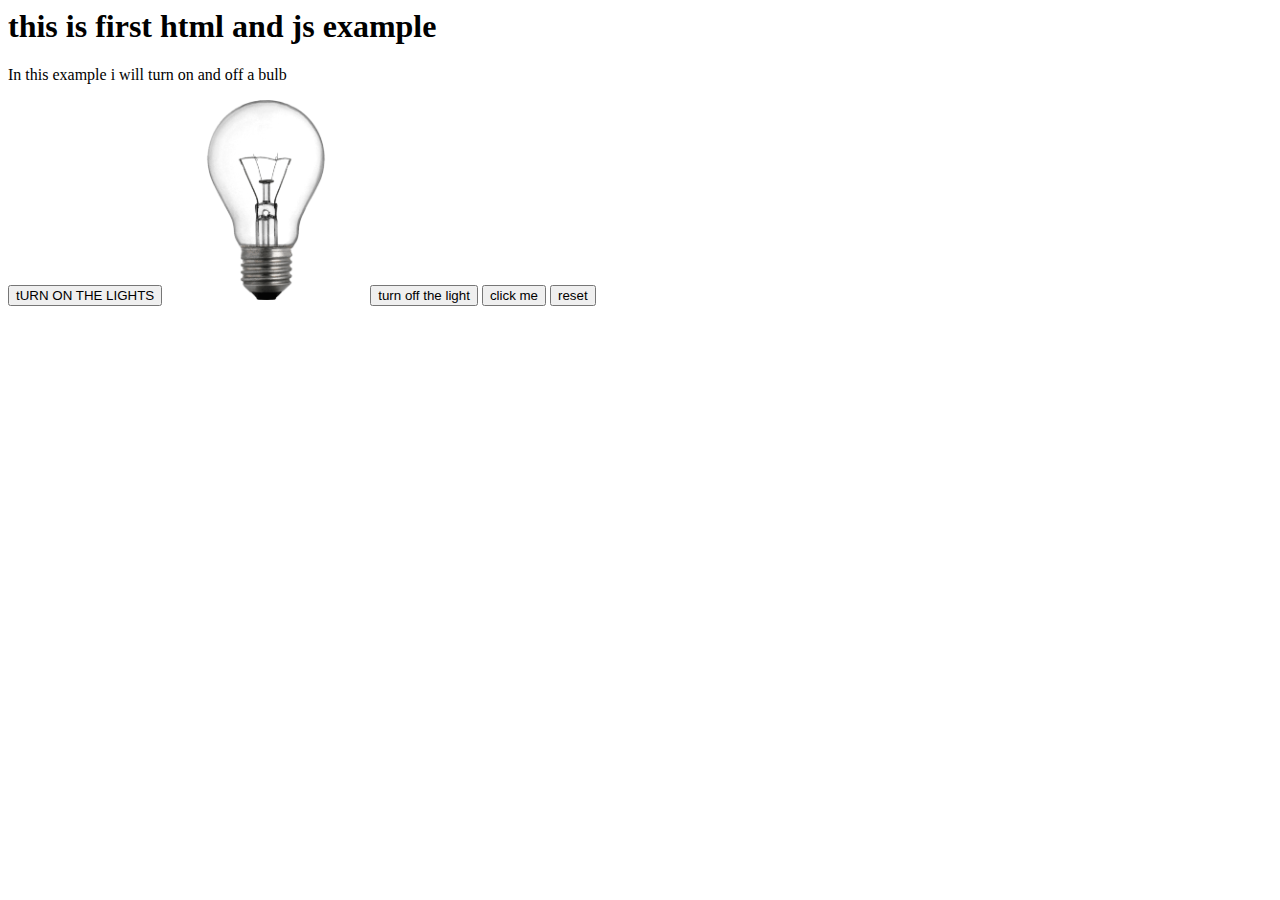
<file: day3/index.html>
<html>
    <head>
        <title>eg1.js </title>
    </head>
    <body>
        <h1>this is first html and js example </h1>
        <p> In this example i will turn on  and off a bulb</p>
        <button onclick="document.getElementById('myImage').src='images/on.png'">tURN ON THE LIGHTS </button>
        <img id="myImage" src="images/off.png"style="width:200px">
      
        <button  onclick="document.getElementById('myImage').src='images/off.png'">turn off the light</button>
        <p id="text" style="display: none;">java scrpit is magic ;-)</p>
        <button onclick="document.getElementById('text').style.display='block'">click me </button>
        <button onclick="document.getElementById('text').style.display='none'">reset</button>
        <script>console.log(4+5);</script>
    </body>
</html>
</file>
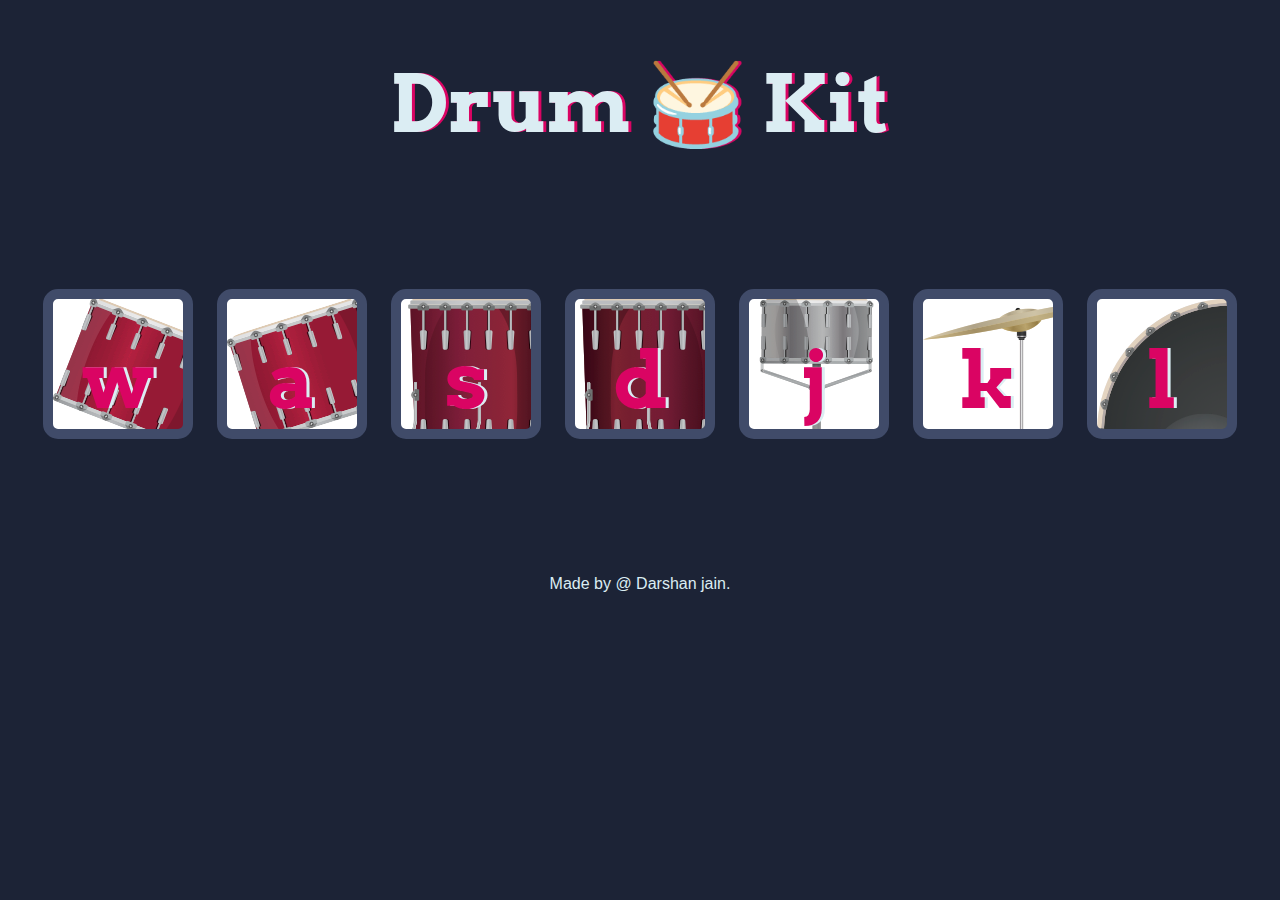
<file: Drum/index.html>
<!DOCTYPE html>
<html lang="en" dir="ltr">

<head>
  <meta charset="utf-8">
  <title>Drum Kit</title>
  <link rel="stylesheet" href="styles.css">
  <link href="https://fonts.googleapis.com/css?family=Arvo" rel="stylesheet">
</head>

<body>

  <h1 id="title">Drum 🥁 Kit</h1>
  <div class="set">
    <button class="w drum">w</button>
    <button class="a drum">a</button>
    <button class="s drum">s</button>
    <button class="d drum">d</button>
    <button class="j drum">j</button>
    <button class="k drum">k</button>
    <button class="l drum">l</button>
  </div>


  <footer>
    Made by @ Darshan jain.
  </footer>
  <script src="index.js"></script>
</body>

</html>
</file>
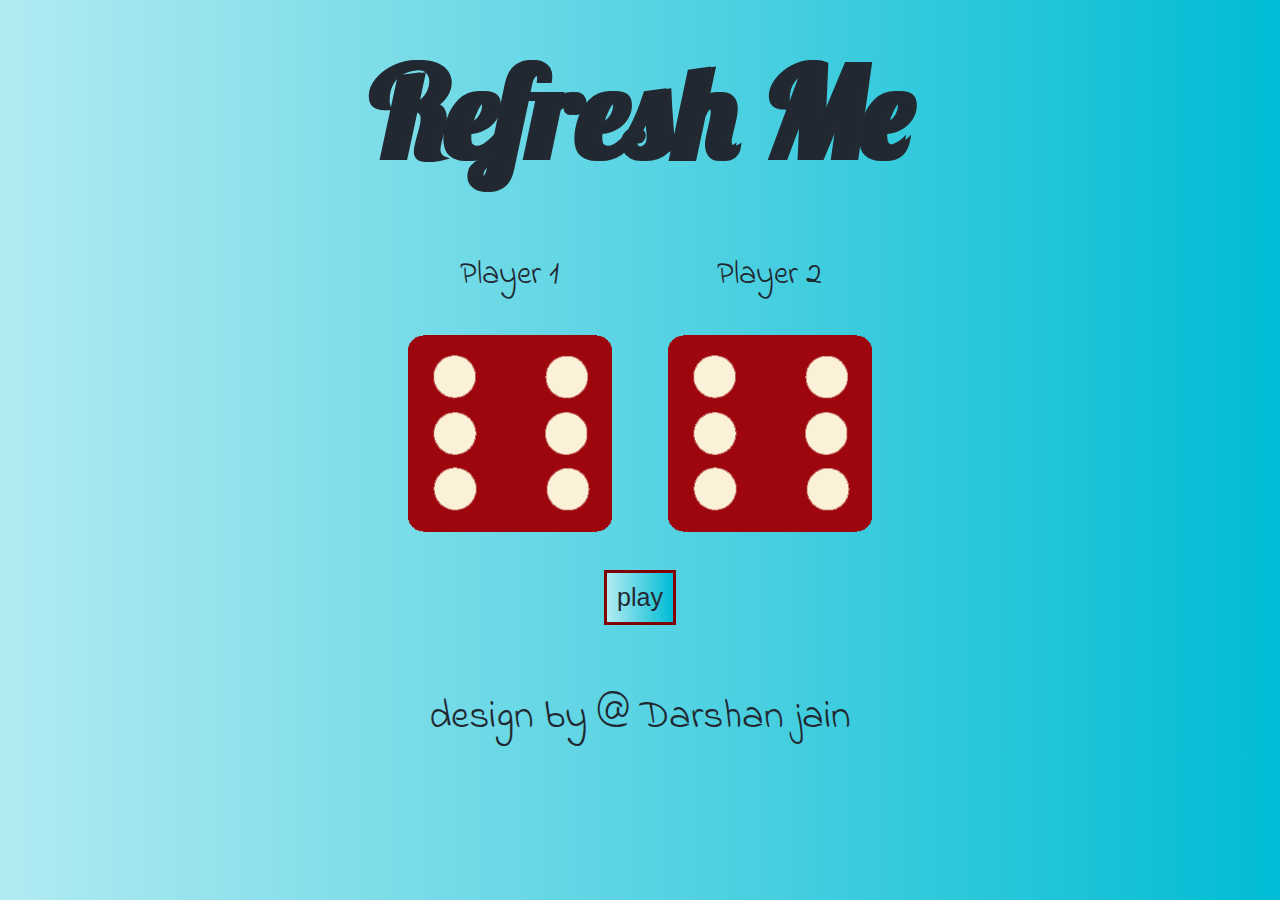
<file: day5/Dicee-Game/dicee.html>
<!DOCTYPE html>
<html lang="en" dir="ltr">
  <head>
    <meta charset="utf-8">
    <title>Dicee</title>
    <link rel="stylesheet" href="styles.css">
    <link href="https://fonts.googleapis.com/css?family=Indie+Flower|Lobster" rel="stylesheet">

  </head>
  <body>

    <div class="container">
      <h1>Refresh Me</h1>

      <div class="dice">
        <p>Player 1</p>
        <img class="img1" src="images/dice6.png">
      </div>

      <div class="dice">
        <p>Player 2</p>
        <img class="img2" src="images/dice6.png">
      </div>
      <div class="btn">
        <button id="try" onclick="play()">play</button>
      </div>

    </div>
    <script src="index.js"></script>


  </body>

  <footer>
    design by @ Darshan jain 
  </footer>
</html>
</file>
<file: Drum/styles.css>
body {
  text-align: center;
  background-color: #1c2336;
}

h1 {
  font-size: 5rem;
  color: #DBEDF3;
  font-family: "Arvo", cursive;
  text-shadow: 3px 0 #DA0463;

}

footer {
  color: #DBEDF3;
  font-family: sans-serif;
}

.w {
  background-image: url(images/tom1.png);

}

.a {
  background-image: url(images/tom2.png);

}

.s {

  background-image: url(images/tom3.png);
}

.d {
  background-image: url(images/tom4.png);

}

.j {
  background-image: url(images/snare.png);

}

.k {
  background-image: url(images/crash.png);

}

.l {
  background-image: url(images/kick.png);

}

.set {
  margin: 10% auto;
}

.game-over {
  background-color: red;
  opacity: 0.8;
}

.pressed {
  box-shadow: 0 3px 4px 0 #DBEDF3;
  opacity: 0.5;
}

.red {
  color: red;
}

.drum {
  outline: none;
  border: 10px solid #404B69;
  font-size: 5rem;
  font-family: 'Arvo', cursive;
  line-height: 2;
  font-weight: 900;
  color: #DA0463;
  text-shadow: 3px 0 #DBEDF3;
  border-radius: 15px;
  display: inline-block;
  width: 150px;
  height: 150px;
  text-align: center;
  margin: 10px;
  background-color: white;
}
</file>
<file: day5/Dicee-Game/styles.css>
.container {
  width: 70%;
  margin: auto;
  text-align: center;
}

.dice {
  text-align: center;
  display: inline-block;

}

body {
  background-image:linear-gradient(-90deg,#00bcd4,#b2ebf2);
}

h1 {
  margin: 30px;
  font-family: 'Lobster', cursive;
  text-shadow: 5px 0 #232931;
  font-size: 8rem;
  color:#222831;
}

p {
  font-size: 2rem;
  color: #222831;
  font-family: 'Indie Flower', cursive;
}

img {
  width: 80%;
}
.btn button{
  margin-top: 30px;
  font-size: medium;
  border: solid;
  border-color:#810000;
  text-decoration: none;
  font-size: 25px;
  color:#222831;
  background-image: linear-gradient(-90deg,#00bcd4,#b2ebf2);
  
  padding:10px;
  
}

footer {
  margin-top: 5%;
  color: #222831;
  text-align: center;
  font-family: 'Indie Flower', cursive;
  font-size: 2.5rem;

}
</file>
